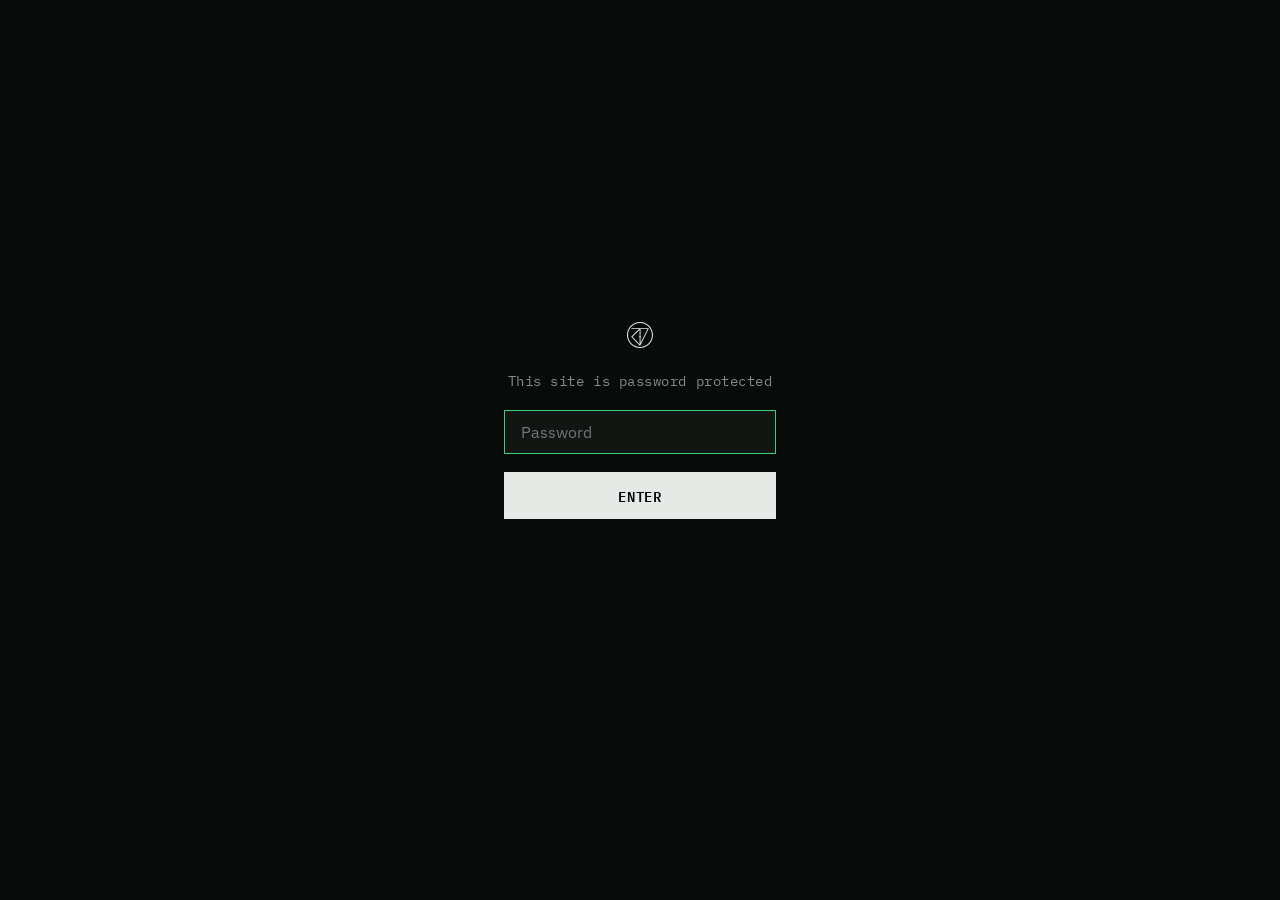
<file: index.html>
<!DOCTYPE html>
<html lang="en">
<head>
<meta charset="UTF-8">
<meta name="viewport" content="width=device-width, initial-scale=1.0">
<script>
    if (window.location.hash) {
        history.replaceState(null, '', window.location.pathname + window.location.search);
    }
</script>
<title>Cody Turnock | Product Designer</title>
<meta name="description" content="Product designer portfolio — case studies in complex B2B systems design for commercial fleet management at General Motors.">
<meta property="og:title" content="Cody Turnock | Product Designer">
<meta property="og:description" content="Product designer portfolio — case studies in complex B2B systems design for commercial fleet management at General Motors.">
<meta property="og:type" content="website">
<link rel="preconnect" href="https://fonts.googleapis.com">
<link rel="preconnect" href="https://fonts.gstatic.com" crossorigin>
<link href="https://fonts.googleapis.com/css2?family=IBM+Plex+Mono:wght@400;500;600&family=IBM+Plex+Sans:wght@300;400;500;600;700&display=swap" rel="stylesheet">
<link rel="stylesheet" href="theme.css">
<link rel="icon" href="assets/cturnock-logo.svg" type="image/svg+xml">
</head>
<body>

<div class="gate-overlay">
    <form id="gate-form" class="gate-form">
        <svg class="gate-logo" viewBox="0 0 39 39" fill="none" xmlns="http://www.w3.org/2000/svg" aria-hidden="true">
            <path d="M19.5 1.57512C29.3823 1.57512 37.4249 9.61454 37.4249 19.5C37.4249 29.3855 29.3855 37.4249 19.5 37.4249C9.61454 37.4249 1.57512 29.3823 1.57512 19.5C1.57512 9.61769 9.61454 1.57512 19.5 1.57512ZM19.5 0C8.72932 0 0 8.72932 0 19.5C0 30.2707 8.72932 39 19.5 39C30.2707 39 39 30.2707 39 19.5C39 8.72932 30.2675 0 19.5 0Z" fill="currentColor"/>
            <path d="M6.27246 9.32812L6.8954 10.6581H17.9384L6.27246 22.2211L19.5807 35.8642L32.889 9.32812H6.27246V9.32812ZM18.8948 21.5971H18.0234V22.9271H18.8948V33.3241L8.22308 22.2621L18.8948 11.6981V21.5971ZM20.3075 22.968H21.2639V21.6381H20.3075V10.6581H30.8125L20.3075 31.4962V22.968Z" fill="currentColor"/>
        </svg>
        <label for="gate-password" class="gate-label">This site is password protected</label>
        <input type="password" id="gate-password" class="gate-input" placeholder="Password" autocomplete="off" autofocus>
        <button type="submit" class="gate-submit">Enter</button>
        <p id="gate-error" class="gate-error"></p>
    </form>
</div>

<div id="site-content">
<div class="shell">

  <div class="rail">
    <div class="id">
      <svg viewBox="0 0 39 39" fill="none" xmlns="http://www.w3.org/2000/svg" aria-hidden="true">
          <path d="M19.5 1.57512C29.3823 1.57512 37.4249 9.61454 37.4249 19.5C37.4249 29.3855 29.3855 37.4249 19.5 37.4249C9.61454 37.4249 1.57512 29.3823 1.57512 19.5C1.57512 9.61769 9.61454 1.57512 19.5 1.57512ZM19.5 0C8.72932 0 0 8.72932 0 19.5C0 30.2707 8.72932 39 19.5 39C30.2707 39 39 30.2707 39 19.5C39 8.72932 30.2675 0 19.5 0Z" fill="currentColor"/>
          <path d="M6.27246 9.32812L6.8954 10.6581H17.9384L6.27246 22.2211L19.5807 35.8642L32.889 9.32812H6.27246V9.32812ZM18.8948 21.5971H18.0234V22.9271H18.8948V33.3241L8.22308 22.2621L18.8948 11.6981V21.5971ZM20.3075 22.968H21.2639V21.6381H20.3075V10.6581H30.8125L20.3075 31.4962V22.968Z" fill="currentColor"/>
      </svg>
      <div class="n"><span class="n-heavy">Cody</span> <span class="n-light">Turnock</span></div>
      <div class="r">General Motors</div>
    </div>
    <nav class="ticks">
      <a href="#intro" data-tick="intro" aria-current="true">Intro</a>
      <a href="#cvr" data-tick="cvr">Custom Video Request</a>
      <a href="#addveh" data-tick="addveh">Vehicle Onboarding</a>
      <a href="#intel" data-tick="intel">Fleet Director Concept</a>
      <a href="#about" data-tick="about">About</a>
    </nav>
    <div class="foot">
      <a href="mailto:codyturnock@gmail.com">codyturnock@gmail.com</a>
      <a href="https://www.linkedin.com/in/codyturnock/" target="_blank" rel="noopener noreferrer">LinkedIn</a>
      <a href="assets/cody-turnock-resume.pdf" target="_blank" rel="noopener noreferrer">Resume</a>
      <span class="loc">Grand Rapids, MI</span>
    </div>
  </div>

  <main class="home-main">

    <section id="intro">
      <h1>I design complex B2B systems that hold up in the real world.</h1>
      <p class="stand">Four years on GM's commercial fleet platform — vehicle onboarding, camera footage, and the reporting a fleet director answers to. Work that has to survive a customer with five thousand vehicles, a legal review, and three teams who each own a piece of the screen.</p>
      <div class="tags"><span>Fleet &amp; telematics</span><span>Complex flows at scale</span><span>Rescue work</span><span>Concept &amp; vision</span></div>
    </section>

    <section id="cvr">
      <div class="meta">OnStar Vehicle Insights — consolidated commercial platform</div>
      <h2>Getting the footage the camera decided not to keep</h2>
      <p class="lede">Cameras only saved clips when a sensor tripped. What fleet managers needed was almost always in the part that got discarded — one vehicle, one afternoon, usually because a customer had called. The requirement I was handed couldn't deliver that, I said so, built it anyway, and watched a VP stop it. That's how I got the room to solve it properly.</p>
      <div class="facts">
        <div><b>The most requested feature</b><span>Among customers running dual cameras</span></div>
        <div><b>30–40% more traffic</b><span>To the per-vehicle clips page than the next closest, for those customers</span></div>
        <div><b>Argued through legal</b><span>Kept the map by pairing it with notification, an access log, and a hard cap</span></div>
      </div>
      <a class="go" href="custom-video-request.html">Read the case study <i>&rarr;</i></a>
    </section>

    <section id="addveh">
      <div class="meta">Commercial platform · onboarding</div>
      <h2>A hundred VINs went in and nothing came back</h2>
      <p class="lede">I built the first version of this flow, went on loan to another team, and returned to a rewrite a senior leader had already seen and disliked. Rather than argue from taste, I put a designer who'd never seen it in front of a hundred-VIN upload — no confirmation, silent distribution across three tabs, nothing refreshing. That session became the case.</p>
      <div class="facts">
        <div><b>Accepted in the room</b><span>After one three-hour session with product and engineering</span></div>
        <div><b>Live processing status</b><span>Required convincing the team that owned the vehicle list to allow updates on their page</span></div>
        <div><b>Reused since</b><span>The same shape now covers other add flows in the platform</span></div>
      </div>
      <a class="go" href="vehicle-onboarding.html">Read the case study <i>&rarr;</i></a>
    </section>

    <section id="intel">
      <div class="meta">Concept · self-directed vision work</div>
      <h2>Fleet directors don't struggle to find data. They struggle to know what to prioritize.</h2>
      <p class="lede">The product was organized around the data we happened to store — fuel, safety, maintenance — and no director is measured on any of those individually. So I reorganized the concept around the goals they're accountable for, and kept the reasoning inspectable underneath every recommendation.</p>
      <div class="facts">
        <div><b>Projection, then moves</b><span>Where the year lands in plain language, then a ranked list that recalculates the gap as you confirm</span></div>
        <div><b>Modeled at real scope</b><span>4 regions, 18 fleets, roughly 5,000 vehicles</span></div>
        <div><b>Still a concept</b><span>Three screens built over a weekend, well received, nothing committed</span></div>
      </div>
      <a class="go" href="fleet-director.html">Read the case study <i>&rarr;</i></a>
    </section>

    <section id="about">
      <div class="two">
        <div>
          <h2 style="font-size:clamp(26px,3.4vw,38px);margin-bottom:24px">About</h2>
          <p>I've been in GM's commercial and fleet space for nearly four years — about two and a half years longer than anyone else on my team. In practice that makes me the institutional memory: people ask me where something lives and why it was decided that way, including designers a level above me.</p>
          <p>Most of what I work on starts ambiguous or already broken. The design is usually the last third of the job. The first two thirds are getting several teams to the same version of the problem, then keeping the answer intact while product, engineering, legal, and leadership argue over it.</p>
          <p>Before GM I was the only full-time designer at Asure Software, building a green-field product while maintaining the legacy ones. Before that, UX and UI at Brightly Interactive.</p>
          <p>Outside of work I'm in Grand Rapids, Michigan, mostly organized around my two kids — tinkering in the garage, running a D&amp;D campaign, or working through whatever the house needs next.</p>
          <div class="mail"><a href="mailto:codyturnock@gmail.com">codyturnock@gmail.com</a></div>
        </div>
        <div>
          <ul>
            <li><span>General Motors</span><span>2022 –</span></li>
            <li><span>Asure Software</span><span>2020–2022</span></li>
            <li><span>Brightly Interactive</span><span>2018–2020</span></li>
            <li><span>US Signal</span><span>2015–2018</span></li>
            <li><span>Kendall College of Art and Design, BFA</span></li>
          </ul>
          <p class="disclaim">Case studies contain internal GM material and are password protected — reach out for access.</p>
        </div>
      </div>
    </section>

  </main>
</div>
</div>

<script src="password-gate.js"></script>
<script>
(function(){
  var links = document.querySelectorAll('.ticks a');
  if('IntersectionObserver' in window){
    var io = new IntersectionObserver(function(entries){
      entries.forEach(function(e){
        if(!e.isIntersecting) return;
        links.forEach(function(l){
          l.setAttribute('aria-current', l.dataset.tick === e.target.id ? 'true' : 'false');
        });
      });
    }, {threshold:.5});
    document.querySelectorAll('main section').forEach(function(s){ io.observe(s); });
  }
})();
</script>
</body>
</html>
</file>
<file: theme.css>
/* ==========================================================================
   THEME — shared by index.html and every rebuilt case study page.
   Structure (rail nav, snap sections, image system, spacing scale) carried
   over from the reference build. Surface (palette + type) redone as the
   "systems / spec sheet" direction: pale grid-paper, mono annotations,
   blueprint-blue accent, sharp corners — no rounded-corner-plus-left-border
   card treatment, no Inter.

   Pages not yet rebuilt (vehicle-onboarding.html, fleet-director.html) still
   use style.css and are unaffected by this file.
   ========================================================================== */

/* ── THEME TOKENS ──────────────────────────────────────────────────────────
   Dark is the shipped theme. Every color anywhere else in this file is one
   of these. The light preset is kept commented below, same discipline as
   the reference file — a future light pass is a token swap, not a rewrite. */
:root{
  --surface:oklch(14.5% 0.006 152);      /* page background — flat, no texture  */
  --surface-raised:oklch(19.5% 0.008 152); /* cards, the matte behind screenshots */
  --text:oklch(93% 0.004 152);           /* body and headings                   */
  --text-muted:oklch(63% 0.014 152);     /* secondary text, labels  (~6.8:1)     */
  --line:oklch(31% 0.014 152);           /* hairlines, dividers, borders         */
  --line-strong:oklch(42% 0.016 152);    /* borders that need to read as a box   */
  --brand:oklch(74% 0.16 154);           /* links, active rail marker, accents   */
  --brand-contrast:oklch(14.5% 0.006 152); /* text placed on a solid --brand fill */
  --focus:oklch(74% 0.16 154);
  --danger:oklch(62% 0.19 25);           /* gate error text only                */
  --media-frame:oklch(34% 0.014 152);    /* 1px border around every screenshot   */
  --media-matte:oklch(19.5% 0.008 152);  /* panel behind screenshots             */

  --s-1:8px; --s-2:16px; --s-3:26px; --s-4:44px; --s-5:76px; --s-6:120px;
  --measure:66ch;
}

/* LIGHT PRESET — not shipped, kept for a future pass. Same roles, re-solved
   for a light surface (accent lightness/chroma re-tuned per surface, not
   inverted).
:root{
  --surface:oklch(97.5% 0.007 152);
  --surface-raised:oklch(94.5% 0.011 152);
  --text:oklch(21% 0.015 152);
  --text-muted:oklch(45% 0.02 152);
  --line:oklch(78% 0.017 152);
  --line-strong:oklch(64% 0.022 152);
  --brand:oklch(52% 0.16 154);
  --brand-contrast:oklch(98% 0.006 152);
  --focus:oklch(52% 0.16 154);
  --danger:oklch(50% 0.19 25);
  --media-frame:oklch(80% 0.016 152);
  --media-matte:oklch(94.5% 0.011 152);
}
*/

*{box-sizing:border-box}
html{scroll-behavior:smooth}
body{
  margin:0;background:var(--surface);color:var(--text);
  font:400 16.5px/1.65 "IBM Plex Sans","Helvetica Neue",sans-serif;
}
a{color:inherit}
a.link,.rail .foot a,.mail a,.go{color:var(--brand)}
img{max-width:100%}
::selection{background:var(--brand);color:var(--brand-contrast)}
:focus-visible{outline:2px solid var(--focus);outline-offset:3px}

.mono{font-family:"IBM Plex Mono",ui-monospace,monospace}
.eyebrow,.meta,dt,.tag,.rail .id .r,.rail .who .r,.next .lbl,.rail .foot,
.summary dt,.facts b + span,.results span,figcaption,.decision .lbl{
  font-family:"IBM Plex Mono",ui-monospace,monospace;
}

/* ── password gate — same JS contract, restyled ───────────────────────── */
#site-content{display:none}
body.unlocked #site-content{display:block}
.gate-overlay{
  position:fixed;inset:0;z-index:1000;display:flex;align-items:center;
  justify-content:center;background:var(--surface);
}
body.unlocked .gate-overlay{display:none}
.gate-form{
  display:flex;flex-direction:column;align-items:center;gap:1.1rem;
  width:100%;max-width:320px;padding:0 24px;text-align:center;
}
.gate-logo{height:26px;color:var(--text);margin-bottom:.25rem}
.gate-label{color:var(--text-muted);font-family:"IBM Plex Mono";font-size:.85rem;letter-spacing:.04em}
.gate-input{
  width:100%;padding:.7rem 1rem;border:1px solid var(--line-strong);
  background:var(--surface-raised);color:var(--text);
  font-family:"IBM Plex Sans";font-size:1rem;
}
.gate-input:focus{outline:none;border-color:var(--brand)}
.gate-submit{
  width:100%;padding:.7rem 1rem;border:1px solid var(--text);border-radius:0;
  background:var(--text);color:var(--surface);
  font-family:"IBM Plex Mono";font-weight:600;font-size:.85rem;
  letter-spacing:.06em;text-transform:uppercase;cursor:pointer;
}
.gate-submit:hover{background:var(--brand);border-color:var(--brand);color:var(--brand-contrast)}
.gate-error{color:var(--danger);font-size:.8rem;min-height:1.2em;font-family:"IBM Plex Mono"}

/* ── shell + sticky rail ───────────────────────────────────────────────── */
.shell{max-width:1220px;margin:0 auto;padding:0 24px;
  display:grid;grid-template-columns:250px minmax(0,1fr);gap:64px;align-items:start}

/* Three fixed zones in the sticky rail: identity pinned at the top, the
   contact footer pinned at the bottom, and the nav ticks centered in
   whatever space is left between them (margin:auto on .ticks alone —
   with no other auto-margin sibling competing for it, that space is
   split evenly above and below the ticks, which is what leaves .foot
   sitting exactly at the bottom edge as a side effect). */
.rail{position:sticky;top:0;height:100vh;height:100svh;
  display:flex;flex-direction:column;padding:34px 0}
.rail .back{font-family:"IBM Plex Mono";font-size:13px;color:var(--text-muted);text-decoration:none;letter-spacing:.03em}
.rail .back:hover{color:var(--text)}
.rail .id{display:flex;flex-direction:column;align-items:flex-start}
.rail .id svg{width:40px;height:40px;flex:none;margin-bottom:14px}
.rail .id .n{font:400 15px/1.2 "IBM Plex Sans",sans-serif;text-transform:uppercase;letter-spacing:.04em}
.rail .id .n .n-heavy{font-weight:700}
.rail .id .n .n-light{font-weight:300;letter-spacing:.12em}
.rail .id .r,.rail .who .r{font-family:"IBM Plex Mono";font-size:12.5px;color:var(--text-muted);
  margin-top:6px;line-height:1.5;letter-spacing:.01em}
.rail .who{margin-top:var(--s-3)}
.rail .who .n{font:600 17px/1.25 "IBM Plex Sans",sans-serif;letter-spacing:-.01em}

.ticks{list-style:none;margin-top:auto;margin-bottom:auto;padding:0}
.ticks a{display:block;text-decoration:none;color:var(--text-muted);font-family:"IBM Plex Mono";
  font-size:12.5px;letter-spacing:.02em;padding:8px 0 8px 18px;border-left:1px solid var(--line);
  transition:color .2s,border-color .2s}
.ticks a:hover{color:var(--text)}
.ticks a[aria-current="true"]{color:var(--text);border-left:1px solid var(--brand);font-weight:500}

.rail .foot{font-family:"IBM Plex Mono";font-size:12px;color:var(--text-muted);display:flex;flex-direction:column;gap:6px}
.rail .foot a{text-decoration:none}
.rail .foot a:hover{color:var(--brand)}
.rail .foot .loc{color:var(--text-muted)}

/* ── corner-tick annotation — used sparingly, on the hero frame and the
      decision boxes only, not on every card ─────────────────────────────── */
.ticked{position:relative}
.ticked::before,.ticked::after{
  content:"";position:absolute;width:14px;height:14px;border-color:var(--line-strong);border-style:solid;
}
.ticked::before{top:-1px;left:-1px;border-width:2px 0 0 2px}
.ticked::after{bottom:-1px;right:-1px;border-width:0 2px 2px 0}

/* ==========================================================================
   HOME PAGE — full-viewport sections, sticky rail, scroll snap desktop only
   Scoped to main.home-main so it can never leak onto a case study's <main>
   (a bare "section" selector has lower specificity than "main section" and
   would otherwise lose to these rules on every page sharing this file).
   ========================================================================== */
main.home-main section{min-height:100vh;min-height:100svh;
  display:flex;flex-direction:column;justify-content:center;
  padding:96px 0}

#intro h1{margin:0;font:600 clamp(32px,5.2vw,60px)/1.08 "IBM Plex Sans",sans-serif;
  letter-spacing:-.02em;max-width:16ch}
#intro .stand{margin:28px 0 0;max-width:58ch;color:var(--text-muted);font-size:18px;line-height:1.6}
#intro .tags{display:flex;flex-wrap:wrap;gap:8px;margin-top:30px}
#intro .tags span{border:1px solid var(--line-strong);padding:5px 12px;font-family:"IBM Plex Mono";
  font-size:12.5px;color:var(--text-muted);letter-spacing:.02em}

.meta{font-size:13px;color:var(--text-muted);letter-spacing:.04em;margin-bottom:16px;text-transform:uppercase}
section h2{margin:0;font:600 clamp(27px,4.2vw,46px)/1.14 "IBM Plex Sans",sans-serif;
  letter-spacing:-.015em;max-width:18ch}
.lede{margin:24px 0 0;max-width:58ch;font-size:17px;color:var(--text)}
.facts{display:grid;grid-template-columns:repeat(3,minmax(0,1fr));gap:0;
  margin-top:40px;border-top:1px solid var(--line)}
.facts div{padding:18px 22px 18px 0;border-right:1px solid var(--line)}
.facts div:not(:first-child){padding-left:22px}
.facts div:last-child{border-right:0;padding-right:0}
.facts b{display:block;font:600 15px/1.3 "IBM Plex Sans",sans-serif;margin-bottom:6px}
.facts span{font-size:13.5px;color:var(--text-muted);line-height:1.55;display:block;max-width:30ch}
.go{display:inline-flex;align-items:center;gap:9px;margin-top:36px;
  text-decoration:none;font-family:"IBM Plex Mono";font-weight:500;font-size:13.5px;
  letter-spacing:.04em;text-transform:uppercase;border-bottom:1px solid var(--brand);padding-bottom:3px;
  width:fit-content}
.go i{font-style:normal;transition:transform .18s}
.go:hover i{transform:translateX(4px)}

#about .two{display:grid;grid-template-columns:1fr 280px;gap:56px;align-items:start}
#about p{margin:0 0 16px;max-width:56ch;font-size:16px;line-height:1.65}
#about ul{list-style:none;margin:0;padding:0;font-size:14px}
#about li{display:flex;justify-content:space-between;gap:16px;padding:11px 0;
  border-top:1px solid var(--line);font-family:"IBM Plex Mono"}
#about li:first-child{border-top:0}
#about li span + span{color:var(--text-muted);white-space:nowrap}
#about .mail{margin-top:24px;font:600 16px/1.4 "IBM Plex Sans"}
.disclaim{margin-top:24px;font-size:13px;color:var(--text-muted);max-width:50ch;line-height:1.55}

@media (min-width:900px) and (prefers-reduced-motion:no-preference){
  html{scroll-snap-type:y mandatory}
  main.home-main section{scroll-snap-align:center}
}

/* ==========================================================================
   CASE STUDY PAGES — continuous reading, same rail component
   ========================================================================== */
.head{padding:88px 0 0}
.badge{display:inline-flex;align-items:center;gap:8px;border:1px solid var(--line-strong);
  padding:5px 12px;font-family:"IBM Plex Mono";font-size:12px;color:var(--text-muted);
  letter-spacing:.04em;text-transform:uppercase;margin-bottom:var(--s-3)}
.badge i{width:6px;height:6px;border-radius:50%;background:var(--brand);display:block;flex:none}
.head h1{margin:0;font:600 clamp(32px,4.8vw,54px)/1.08 "IBM Plex Sans",sans-serif;
  letter-spacing:-.02em;max-width:15ch}
.head .stand{margin:var(--s-4) 0 0;max-width:58ch;font-size:18px;color:var(--text-muted);line-height:1.6}
.head .skills{margin:var(--s-3) 0 0;display:flex;flex-wrap:wrap;gap:8px}
.head .skills span{border:1px solid var(--line-strong);padding:5px 11px;font-family:"IBM Plex Mono";
  font-size:12px;color:var(--text-muted);letter-spacing:.02em}

.summary{display:grid;grid-template-columns:repeat(3,minmax(0,1fr));
  margin:var(--s-5) 0 0;border-top:1px solid var(--line);border-bottom:1px solid var(--line)}
.summary > div{padding:var(--s-3) var(--s-3) var(--s-3) 0;border-right:1px solid var(--line)}
.summary > div:not(:first-child){padding-left:var(--s-3)}
.summary > div:last-child{border-right:0;padding-right:0}
.summary dt{font-size:12.5px;color:var(--text-muted);letter-spacing:.04em;text-transform:uppercase;margin-bottom:8px}
.summary dd{margin:0;font-size:15px;line-height:1.55}

section{padding:var(--s-6) 0 0}
.eyebrow{font-family:"IBM Plex Mono";font-size:12.5px;letter-spacing:.06em;text-transform:uppercase;
  color:var(--brand);margin-bottom:var(--s-2)}
section h3{margin:var(--s-5) 0 var(--s-2);font:600 20px/1.3 "IBM Plex Sans",sans-serif;letter-spacing:-.01em}
section p{margin:0 0 var(--s-3);max-width:var(--measure);font-size:16px;line-height:1.7}
section p:last-child{margin-bottom:0}

.statement{margin:var(--s-4) 0;padding:var(--s-3) 0;border-top:1px solid var(--line);
  border-bottom:1px solid var(--line);max-width:var(--measure)}
.statement p{font:600 18px/1.55 "IBM Plex Sans",sans-serif;letter-spacing:-.005em;margin:0;color:var(--text)}

.decision{margin:var(--s-4) 0;background:var(--surface-raised);border:1px solid var(--line-strong);
  border-left:2px solid var(--brand);padding:var(--s-3);max-width:var(--measure)}
.decision .lbl{font-size:12.5px;letter-spacing:.05em;text-transform:uppercase;color:var(--brand);
  margin-bottom:var(--s-2);display:block}
.decision p{margin:0;font-size:15.5px;line-height:1.65}
.decision ul{margin:0;padding-left:20px;font-size:15.5px}
.decision li{margin-bottom:var(--s-1);line-height:1.6}
.decision li:last-child{margin-bottom:0}

.pull{margin:var(--s-5) 0;padding-left:24px;border-left:2px solid var(--brand);max-width:44ch}
.pull p{font:600 23px/1.4 "IBM Plex Sans",sans-serif;letter-spacing:-.01em;margin:0}
.pull cite{display:block;margin-top:var(--s-2);font-family:"IBM Plex Mono";font-size:13px;
  font-style:normal;color:var(--text-muted)}

/* image system — .plate / .wide / .row / .grid / .board / .refs, all sharing
   the matte + frame so a screenshot always sits inside a panel, never floats
   directly on the background.
     .row   2-3 screens in one line, set --n
     .grid  many small items that wrap, set --n (same mechanics as .row —
            named separately because it reads as a different intent: a few
            screens side by side vs. a sheet of many small thumbnails)
     .refs  modifier (on .row or .grid) — reference material, dimmed
   A cell inside .row/.grid may be a bare <img>, or
   <div class="item"><span class="cap">label</span><img></div> when that one
   image needs its own caption. */
figure{margin:var(--s-4) 0}
figure .frame{background:var(--media-matte);border:1px solid var(--media-frame);padding:16px}
figure .frame img{display:block;width:100%;height:auto}
figure .frame .item{display:flex;flex-direction:column;gap:0}
figure .frame .cap{display:block;font-family:"IBM Plex Mono";font-size:12px;color:var(--text-muted);
  letter-spacing:.02em;margin-bottom:var(--s-1)}
figcaption{margin-top:var(--s-1);font-size:13px;color:var(--text-muted);max-width:56ch}
figure.row .frame,figure.grid .frame{display:grid;grid-template-columns:repeat(var(--n,3),minmax(0,1fr));gap:16px}
figure.board .frame{padding:22px;overflow:auto}
figure.board a{display:block}
figure.refs .frame{opacity:.85}

.results{display:grid;grid-template-columns:repeat(3,minmax(0,1fr));
  margin:var(--s-4) 0 0;border-top:1px solid var(--line)}
.results > div{padding:var(--s-3) var(--s-3) 0 0;border-right:1px solid var(--line)}
.results > div:not(:first-child){padding-left:var(--s-3)}
.results > div:last-child{border-right:0;padding-right:0}
.results b{display:block;font:600 28px/1 "IBM Plex Mono",monospace;letter-spacing:-.01em;
  margin-bottom:var(--s-1)}
.results span{font-size:13.5px;color:var(--text-muted);line-height:1.55;display:block;max-width:32ch}

.next{margin:var(--s-6) 0 0;padding:var(--s-4) 0 var(--s-6);border-top:1px solid var(--line);
  display:flex;justify-content:space-between;align-items:baseline;gap:20px;flex-wrap:wrap}
.next .lbl{font-size:12.5px;color:var(--text-muted);letter-spacing:.04em;text-transform:uppercase;margin-bottom:var(--s-1)}
.next a.big{text-decoration:none;font:600 clamp(21px,2.8vw,28px)/1.15 "IBM Plex Sans",sans-serif;
  letter-spacing:-.015em;display:inline-flex;gap:10px;align-items:center}
.next a.big:hover{color:var(--brand)}
.next i{font-style:normal;transition:transform .18s}
.next a.big:hover i{transform:translateX(4px)}
.next .copy{font-family:"IBM Plex Mono";font-size:12.5px;color:var(--text-muted)}

@media(prefers-reduced-motion:reduce){html{scroll-behavior:auto}.next i,.go i{transition:none}}

@media(max-width:960px){
  .summary{grid-template-columns:1fr}
  .summary > div{border-right:0;border-bottom:1px solid var(--line);padding:var(--s-3) 0}
  .summary > div:not(:first-child){padding-left:0}
  .summary > div:last-child{border-bottom:0}
}
@media(max-width:900px){
  .shell{grid-template-columns:1fr;gap:0}
  .rail{position:static;height:auto;padding:26px 0 0}
  .ticks,.rail .foot{display:none}
  .head{padding-top:var(--s-5)}
  main.home-main section{min-height:0;padding:52px 0}
  section{padding-top:var(--s-5)}
  .facts{grid-template-columns:1fr}
  .facts div{border-right:0;border-bottom:1px solid var(--line);padding-right:0}
  .facts div:not(:first-child){padding-left:0}
  .facts div:last-child{border-bottom:0}
  #about .two{grid-template-columns:1fr;gap:30px}
  figure.row .frame{grid-template-columns:1fr}
  figure.grid .frame{grid-template-columns:repeat(2,minmax(0,1fr))}
  .results{grid-template-columns:1fr}
  .results > div{border-right:0;border-bottom:1px solid var(--line);padding:var(--s-3) 0}
  .results > div:not(:first-child){padding-left:0}
  .results > div:last-child{border-bottom:0}
}
</file>
